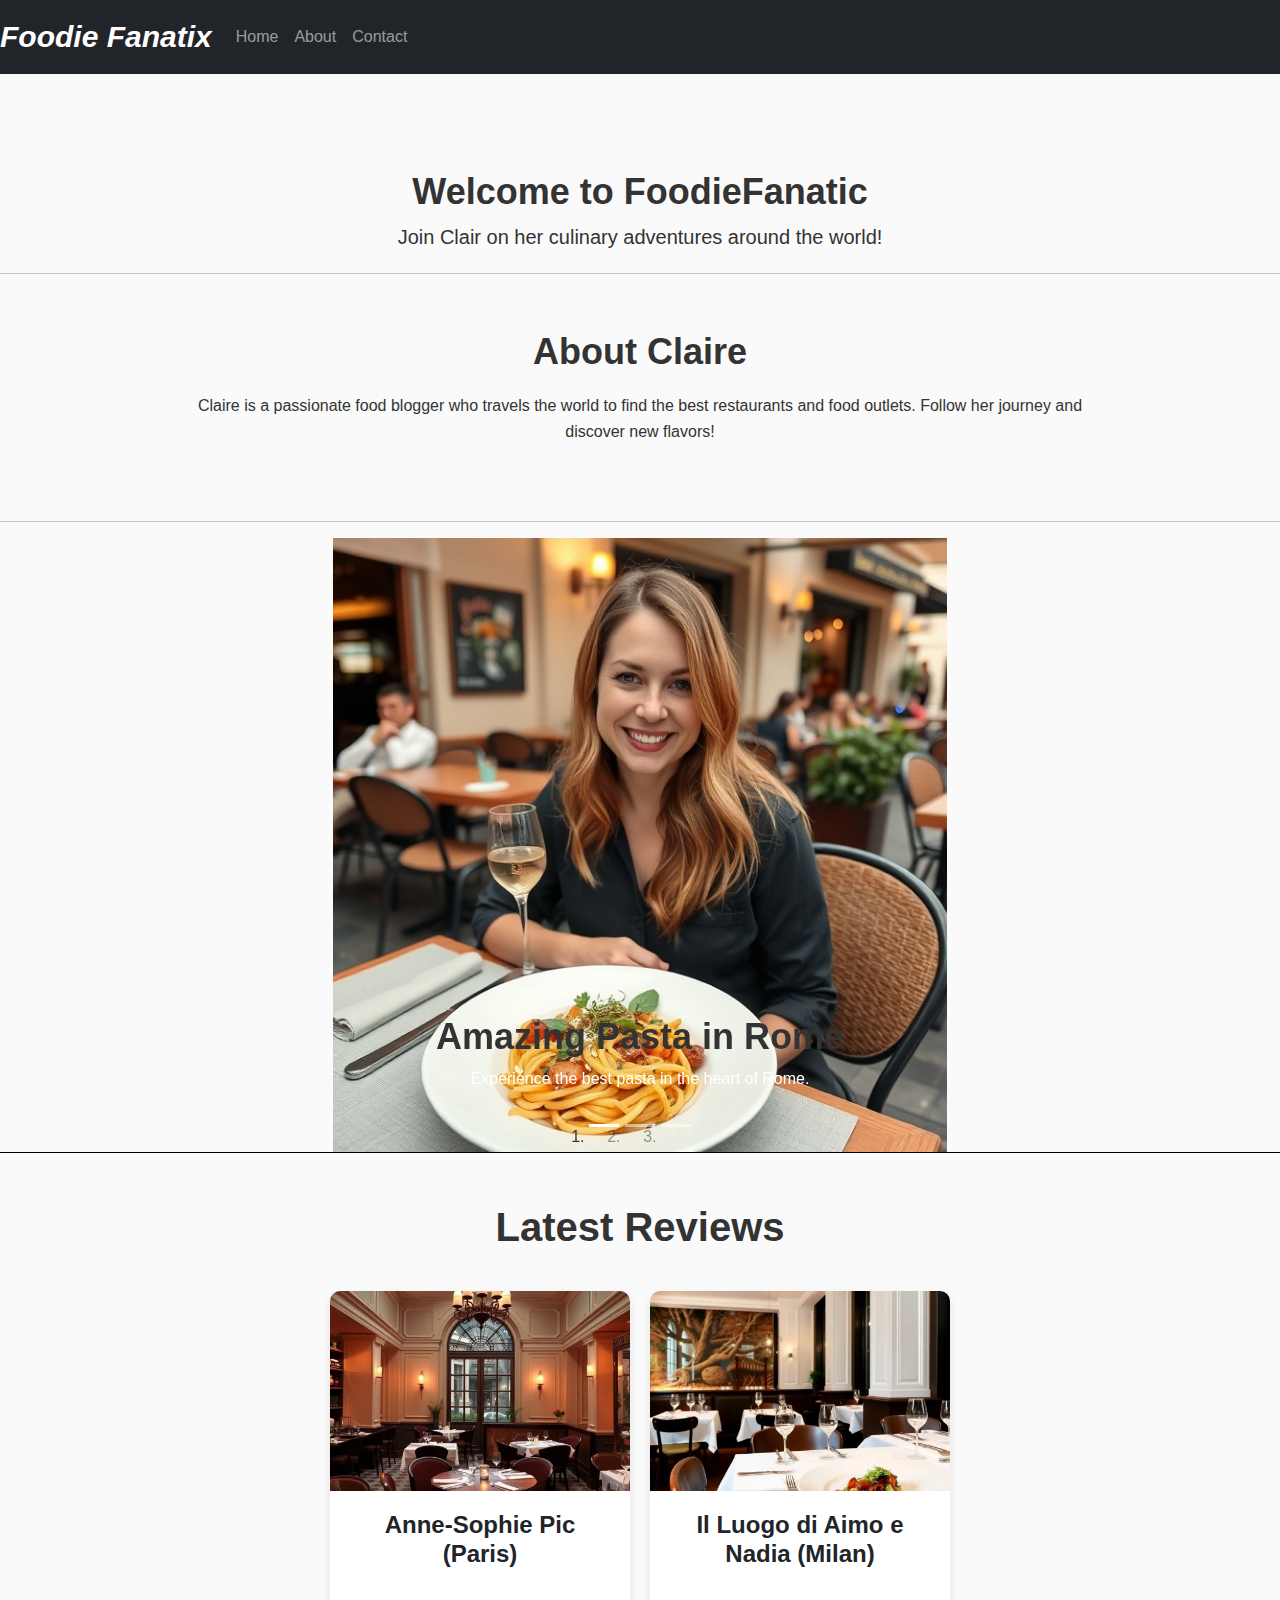
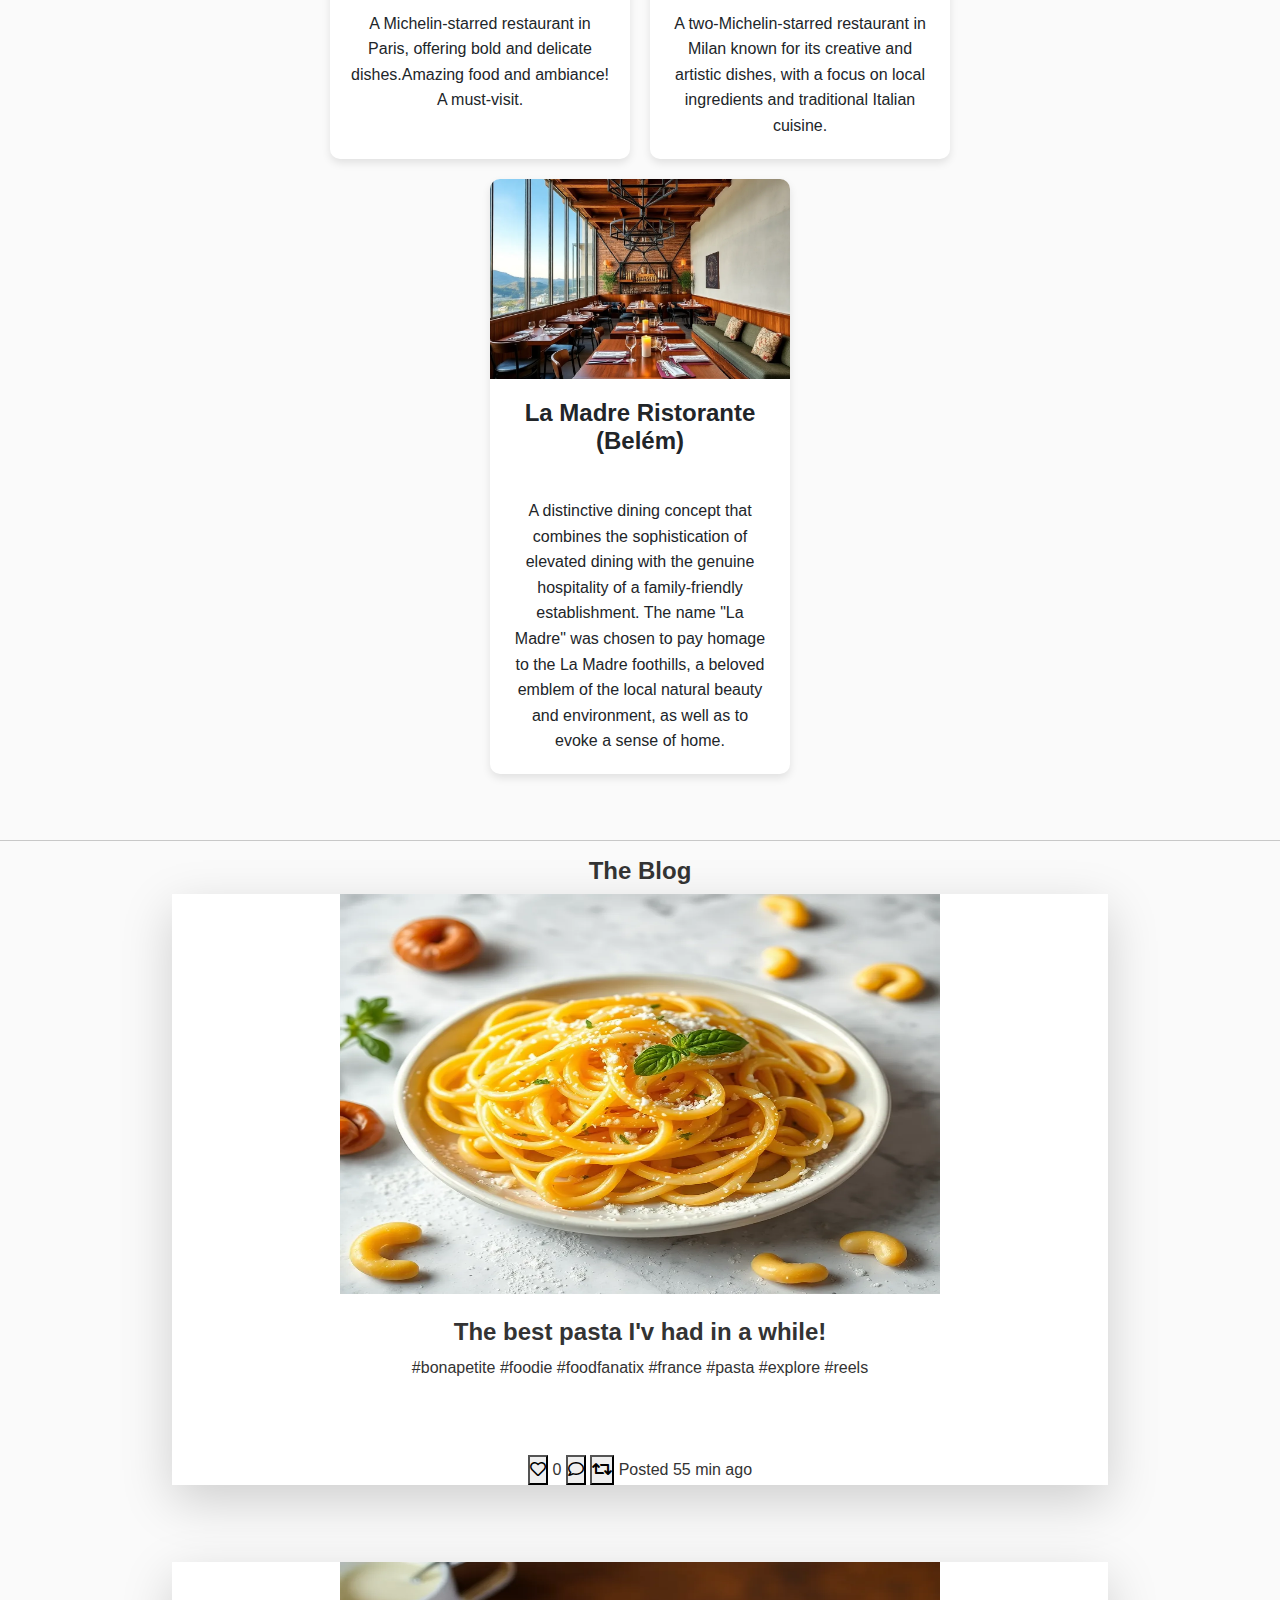
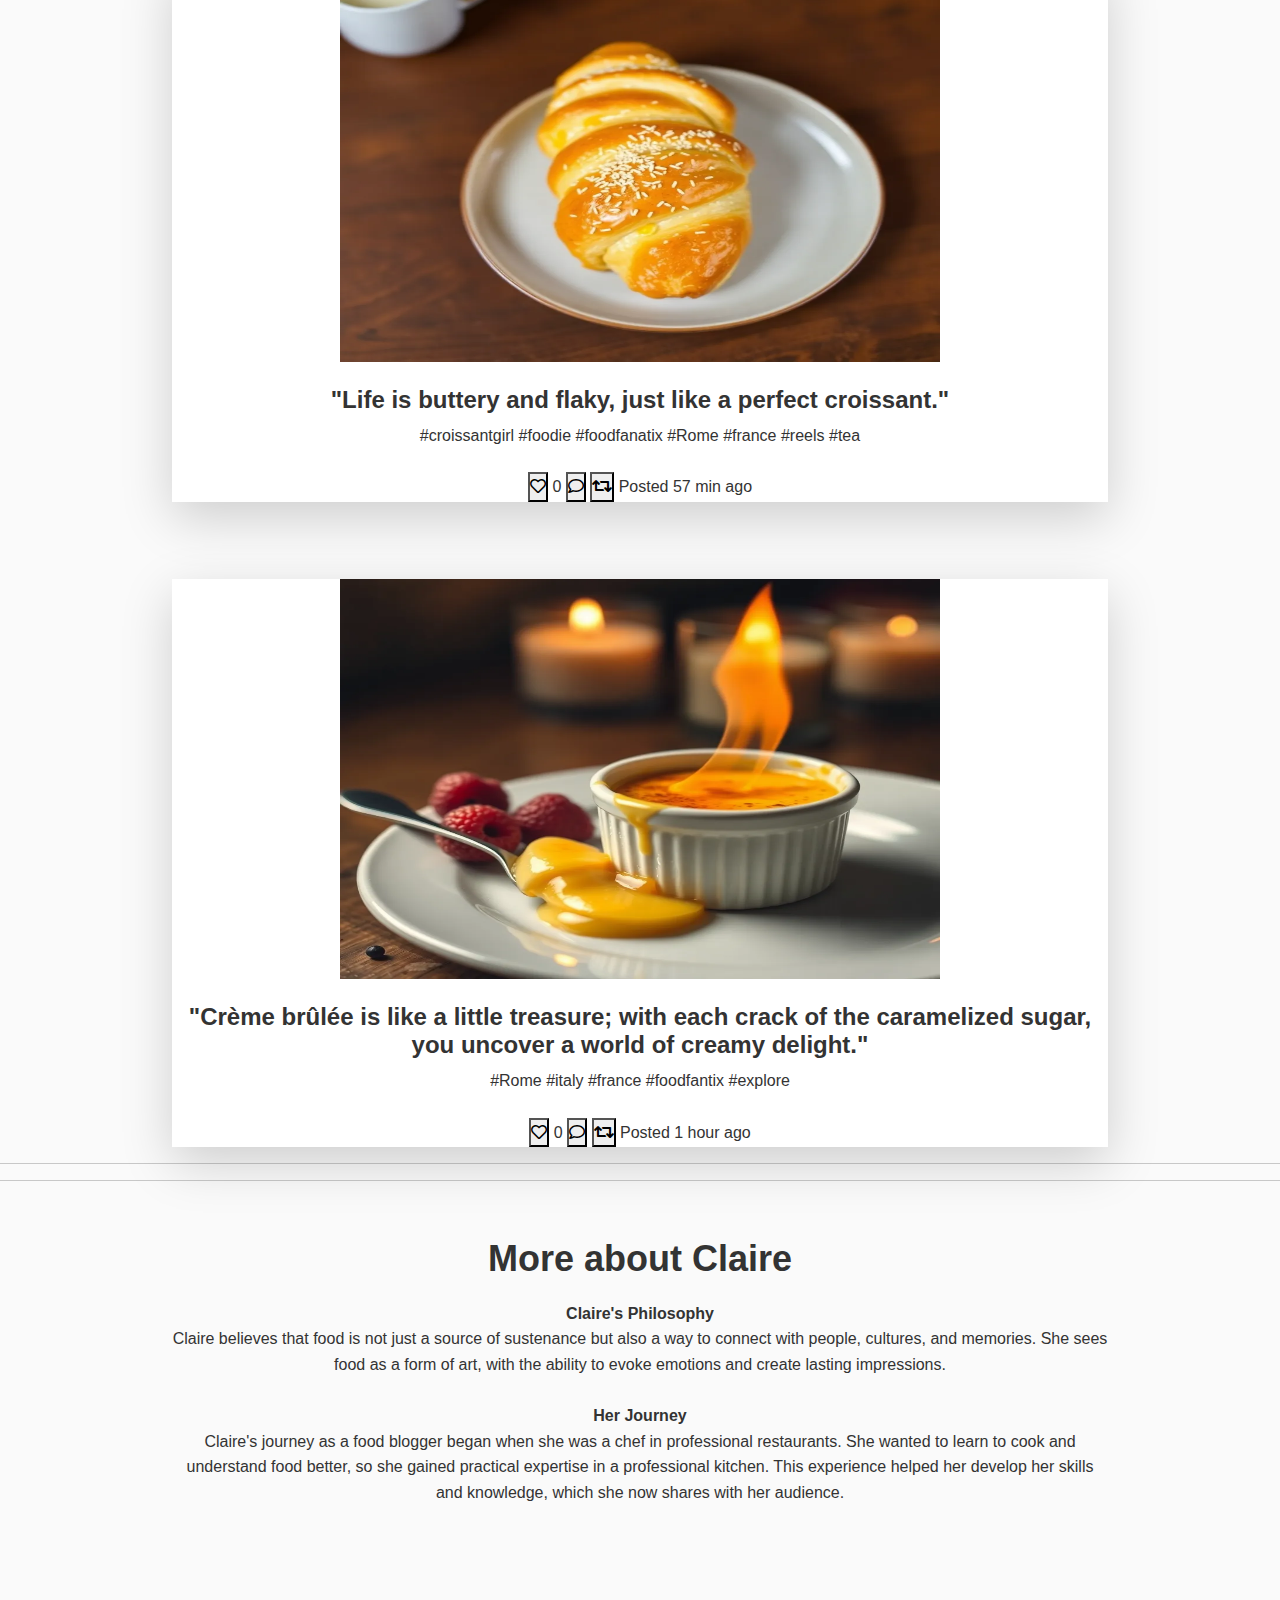
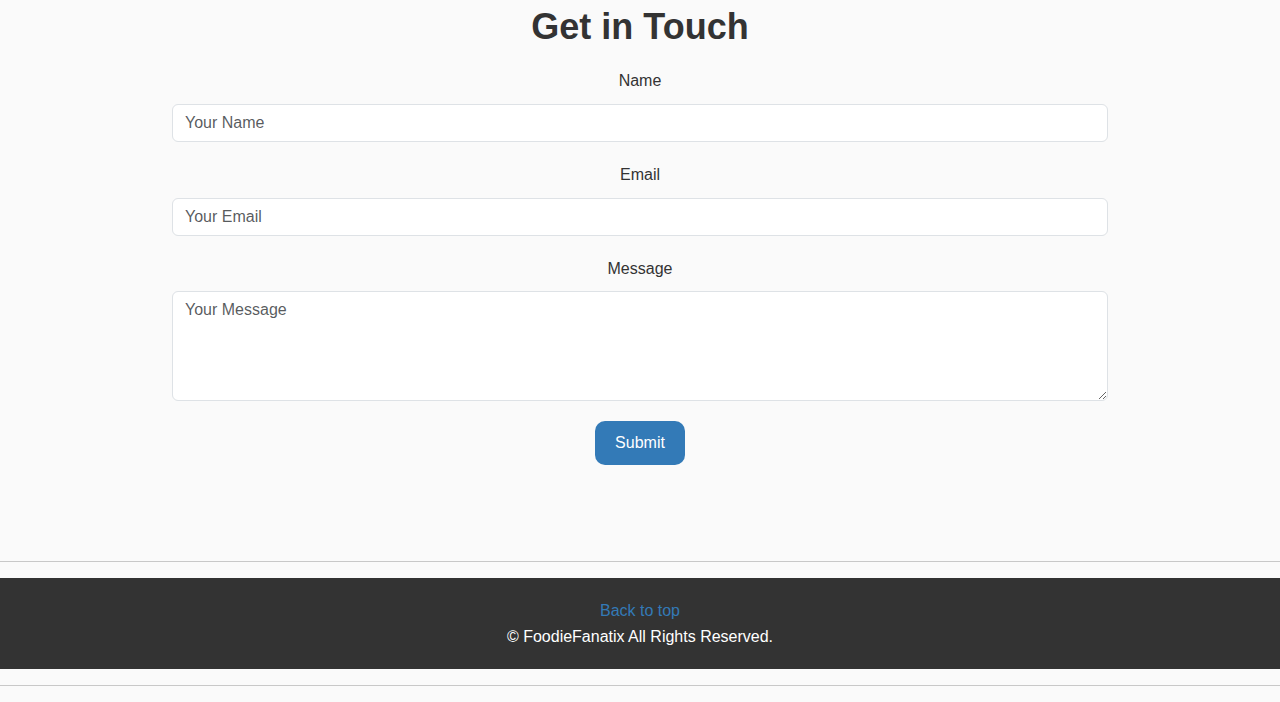
<file: index.html>
<!DOCTYPE html>
<html lang="en">
    <head>
        <meta charset="UTF-8">
        <meta name="viewport" content="width=device-width, initial-scale=1, shrink-to-fit=1.0">
        <title>Foodie Fanatix</title>
        <link rel="stylesheet" href="https://cdn.jsdelivr.net/npm/bootstrap@5.3.3/dist/css/bootstrap.min.css" integrity="sha384-QWTKZyjpPEjISv5WaRU9OFeRpok6YctnYmDr5pNlyT2bRjXh0JMhjY6hW+ALEwIH" crossorigin="anonymous">
        <link href="https://cdnjs.cloudflare.com/ajax/libs/font-awesome/5.15.3/css/all.min.css" rel="stylesheet"/>
        <link href="https://fonts.googleapis.com/css2?family=Roboto:wght@400;700&amp;display=swap" rel="stylesheet"/>
        <link rel="stylesheet" href="css/custom.css">
        </head>
        <body>
            <header>
                <nav class="navbar navbar-expand-lg navbar-dark bg-dark">
                    <a href="index.html" class="navbar-brand" style="font-style: italic; font-size: 30px;"><b>Foodie Fanatix</b></a>
                    <button class="navbar-toggler" type="button" data-bs-toggle="collapse" data-bs-target="#navbar">
                        <span class="navbar-toggler-icon"></span>
                    </button>

                    <div class="collapse navbar-collapse" id="navbar">
                        <div class="navbar-nav">
                            <a href="index.html" class="nav-item nav-link">Home</a>
                            <a href="about.html" class="nav-item nav-link">About</a>
                            <a href="contact.html" class="nav-item nav-link">Contact</a>
                        </div>
                    </div> 
                </nav>
            </header>

    <!-- Blog Header -->
    <div class="blog-header mx-auto text-center mt-5 pt-5">
        <h1>Welcome to FoodieFanatic</h1>
        <p class="lead">Join Clair on her culinary adventures around the world!</p>
    </div>
            
            <hr class="section-divider"/>
            
     <!-- About Section -->
    <section class="about text-center">
        <div class="container">
            <h2 class="about-title">About Claire</h2>
            <p class="about-text">Claire is a passionate food blogger who travels the world to find the best restaurants and food outlets. Follow her journey and discover new flavors!</p>
        </div>
    </section>
            
            <hr class="section-divider"/>

<!-- Carousel Section -->
<main>
    <div id="carouselImg" class="carousel slide carouselImg" data-ride="carousel">
        <ol class="carousel-indicators">
            <li data-bs-target="#carouselImg" data-bs-slide-to="0" class="active"></li>
            <li data-bs-target="#carouselImg" data-bs-slide-to="1"></li>
            <li data-bs-target="#carouselImg" data-bs-slide-to="2"></li>
        </ol>

        <div class="carousel-inner">
            <div class="carousel-item active">
                <img src="img/Claire.jpg" class="d-block" />
                <div class="carousel-caption">
                    <h1>Amazing Pasta in Rome</h1>
                    <p>Experience the best pasta in the heart of Rome.</p>
                </div>
            </div>
            <div class="carousel-item">
                <img src="img/Sweet%20Treats%20in%20Paris.jpg" class="d-block" />
                <div class="carousel-caption">
                    <h1>Sweet Treats in Paris</h1>
                    <p>Discover the sweetest desserts Claire found while exploring Paris.</p>
                </div>
            </div>
            <div class="carousel-item">
                <img src="img/Street%20Food%20in%20Bangkok.jpg" class="d-block" />
                <div class="carousel-caption">
                    <h1>Street Food in Bangkok</h1>
                    <p>Join Claire as she dives into the vibrant street food scene of Bangkok.</p>
                </div>
            </div>
        </div>
    </div>

    
    <!-- Reviews Section -->
    <section class="reviews text-center">
        <div class="container">
            <h2 class="reviews-title">Latest Reviews</h2>
            <div class="card-deck">
                <div class="card">
                    <img src="img/Anne-Sophie%20Pic.jpg" class="card-img-top" alt="Food Review 1">
                    <div class="card-body">
                        <h5 class="card-title">Anne-Sophie Pic (Paris)</h5>
                        <p class="card-text">A Michelin-starred restaurant in Paris, offering bold and delicate dishes.Amazing food and ambiance! A must-visit.</p>
                    </div>
                </div>
                <div class="card">
                    <img src="img/Il%20Luogo%20di%20Aimo%20e%20Nadia.jpg" class="card-img-top" alt="Food Review 2">
                    <div class="card-body">
                        <h5 class="card-title">Il Luogo di Aimo e Nadia (Milan)</h5>
                        <p class="card-text"> A two-Michelin-starred restaurant in Milan known for its creative and artistic dishes, with a focus on local ingredients and traditional Italian cuisine.</p>
                    </div>
                </div>
                <div class="card">
                    <img src="img/La%20Madre%20Ristorante.jpg" class="card-img-top" alt="Food Review 3">
                    <div class="card-body">
                        <h5 class="card-title">La Madre Ristorante (Belém)</h5>
                        <p class="card-text">A distinctive dining concept that combines the sophistication of elevated dining with the genuine hospitality of a family-friendly establishment. The name "La Madre" was chosen to pay homage to the La Madre foothills, a beloved emblem of the local natural beauty and environment, as well as to evoke a sense of home.</p>
                    </div>
                </div>
            </div>
        </div>
    </section>
            
            <hr class="section-divider"/>
            
    
            <!----- Blog Section ----->
             <section class="blog text-center">
                <div class="container">
                    <h2 class="blog-title">The Blog</h2>
                    <div class="flex justify-center">
            <div class="bg-white rounded-lg shadow-lg p-6 w-full max-w-2xl">
                <img alt="pasta" class="rounded-lg mb-4 w-full" height="400" src="img/pasta.jpg" width="600"/>
                <h2 class="text-xl font-bold mb-2">The best pasta I'v had in a while!</h2>
                <p class="text-gray-600 mb-4">#bonapetite #foodie #foodfanatix #france #pasta #explore #reels</p>
                
                <br><br>

                <div class="flex items-center text-gray-600 space-x-4">
                    <button class="focus:outline-none like-button"><i class="far fa-heart like-icon"></i></button>
                    <span class="like-count">0</span>
                    <button class="focus:outline-none"><i class="far fa-comment"></i></button>
                    <button class="focus:outline-none"><i class="fas fa-retweet"></i></button>
                    <span>Posted 55 min ago</span>
                </div>
            </div>
        </div>

<br><br><br>

        <div class="flex justify-center">
            <div class="bg-white rounded-lg shadow-lg p-6 w-full max-w-2xl">
                <img alt="croissant" class="rounded-lg mb-4 w-full" height="400" src="img/croissant.jpg" width="600"/>
                <h2 class="text-xl font-bold mb-2">"Life is buttery and flaky, just like a perfect croissant."</h2>
                <p class="text-gray-600 mb-4">#croissantgirl #foodie #foodfanatix #Rome #france #reels #tea</p>

                <div class="flex items-center text-gray-600 space-x-4">
                    <button class="focus:outline-none like-button"><i class="far fa-heart like-icon"></i></button>
                    <span class="like-count">0</span>
                    <button class="focus:outline-none"><i class="far fa-comment"></i></button>
                    <button class="focus:outline-none"><i class="fas fa-retweet"></i></button>
                    <span>Posted 57 min ago</span>
                </div>
            </div>
        </div>

<br><br><br>

        <div class="flex justify-center">
            <div class="bg-white rounded-lg shadow-lg p-6 w-full max-w-2xl">
                <img alt="crèmeBrûlée" class="rounded-lg mb-4 w-full" height="400" src="img/Creme%20brulee.jpg" width="600"/>
                <h2 class="text-xl font-bold mb-2"> "Crème brûlée is like a little treasure; with each crack of the caramelized sugar, you uncover a world of creamy delight."</h2>
                <p class="text-gray-600 mb-4">#Rome #italy #france #foodfantix #explore</p>

                <div class="flex items-center text-gray-600 space-x-4">
                    <button class="focus:outline-none like-button"><i class="far fa-heart like-icon"></i></button>
                    <span class="like-count">0</span>
                    <button class="focus:outline-none"><i class="far fa-comment"></i></button>
                    <button class="focus:outline-none"><i class="fas fa-retweet"></i></button>
                    <span>Posted 1 hour ago</span>
                </div>
            </div>
        </div>
    </div>
 </section>
            
            <hr class="section-divider"/>
            <hr class="section-divider"/>

    <!-- More About Section -->
    <section class="about text-center">
        <div class="container">
            <h2 class="about-title">More about Claire</h2>
            <p class="about-text"><b>Claire's Philosophy</b>
                <br>
Claire believes that food is not just a source of sustenance but also a way to connect with people, cultures, and memories. She sees food as a form of art, with the ability to evoke emotions and create lasting impressions.
            <br><br>
                <b>Her Journey</b>
                <br>
Claire's journey as a food blogger began when she was a chef in professional restaurants. She wanted to learn to cook and understand food better, so she gained practical expertise in a professional kitchen. This experience helped her develop her skills and knowledge, which she now shares with her audience.
            </p>
        </div>
    </section>

    <!-- Contact Section -->
    <section class="contact text-center">
        <div class="container">
            <h2 class="contact-title">Get in Touch</h2>
            <form>
                <div class="form-group">
                    <label for="name">Name</label>
                    <input type="text" class="form-control" id="name" placeholder="Your Name">
                </div>
                <div class="form-group">
                    <label for="email">Email</label>
                    <input type="email" class="form-control" id="email" placeholder="Your Email">
                </div>
                <div class="form-group">
                    <label for="message">Message</label>
                    <textarea class="form-control" id="message" rows="4" placeholder="Your Message"></textarea>
                </div>
                <button type="submit" class="btn btn-primary">Submit</button>
            </form>
        </div>
    </section>

    <hr class="section-divider"/>
    
                
            <!-- Footer -->
    <footer>
        <p class="float-right"><a href="index.html">Back to top</a></p>
        <p>&copy; FoodieFanatix All Rights Reserved.</p>
    </footer>
            </main>
    
    <hr class="section-divider"/>
    
                <script>
                    let likeButtons = document.querySelectorAll('.like-button');
                    let likeIcons = document.querySelectorAll('.like-icon');
                    let likeCounts = document.querySelectorAll('.like-count');

                    likeButtons.forEach((button, index) => {
                        let likes = 0;
                        let liked = false;

                        button.addEventListener('click', () => {
                            if (!liked) {
                                likes++;
                                likeIcons[index].classList.remove('far');
                                likeIcons[index].classList.add('fas', 'text-red-500');
                            } else {
                                likes--;
                                likeIcons[index].classList.remove('fas', 'text-red-500');
                                likeIcons[index].classList.add('far');
                            }
                            liked = !liked;
                            likeCounts[index].textContent = likes;
                        });
                    });
                </script>

    <script src="https://code.jquery.com/jquery-3.7.1.js" integrity="sha256-eKhayi8LEQwp4NKxN+CfCh+3qOVUtJn3QNZ0TciWLP4=" crossorigin="anonymous"></script>
    <script src="https://cdn.jsdelivr.net/npm/@popperjs/core@2.9.2/dist/umd/popper.min.js"></script>
    <script src="https://cdn.jsdelivr.net/npm/bootstrap@5.3.3/dist/js/bootstrap.min.js" integrity="sha384-0pUGZvbkm6XF6gxjEnlmuGrJXVbNuzT9qBBavbLwCsOGabYfZo0T0to5eqruptLy" crossorigin="anonymous"></script>
</body>
</html>
</file>
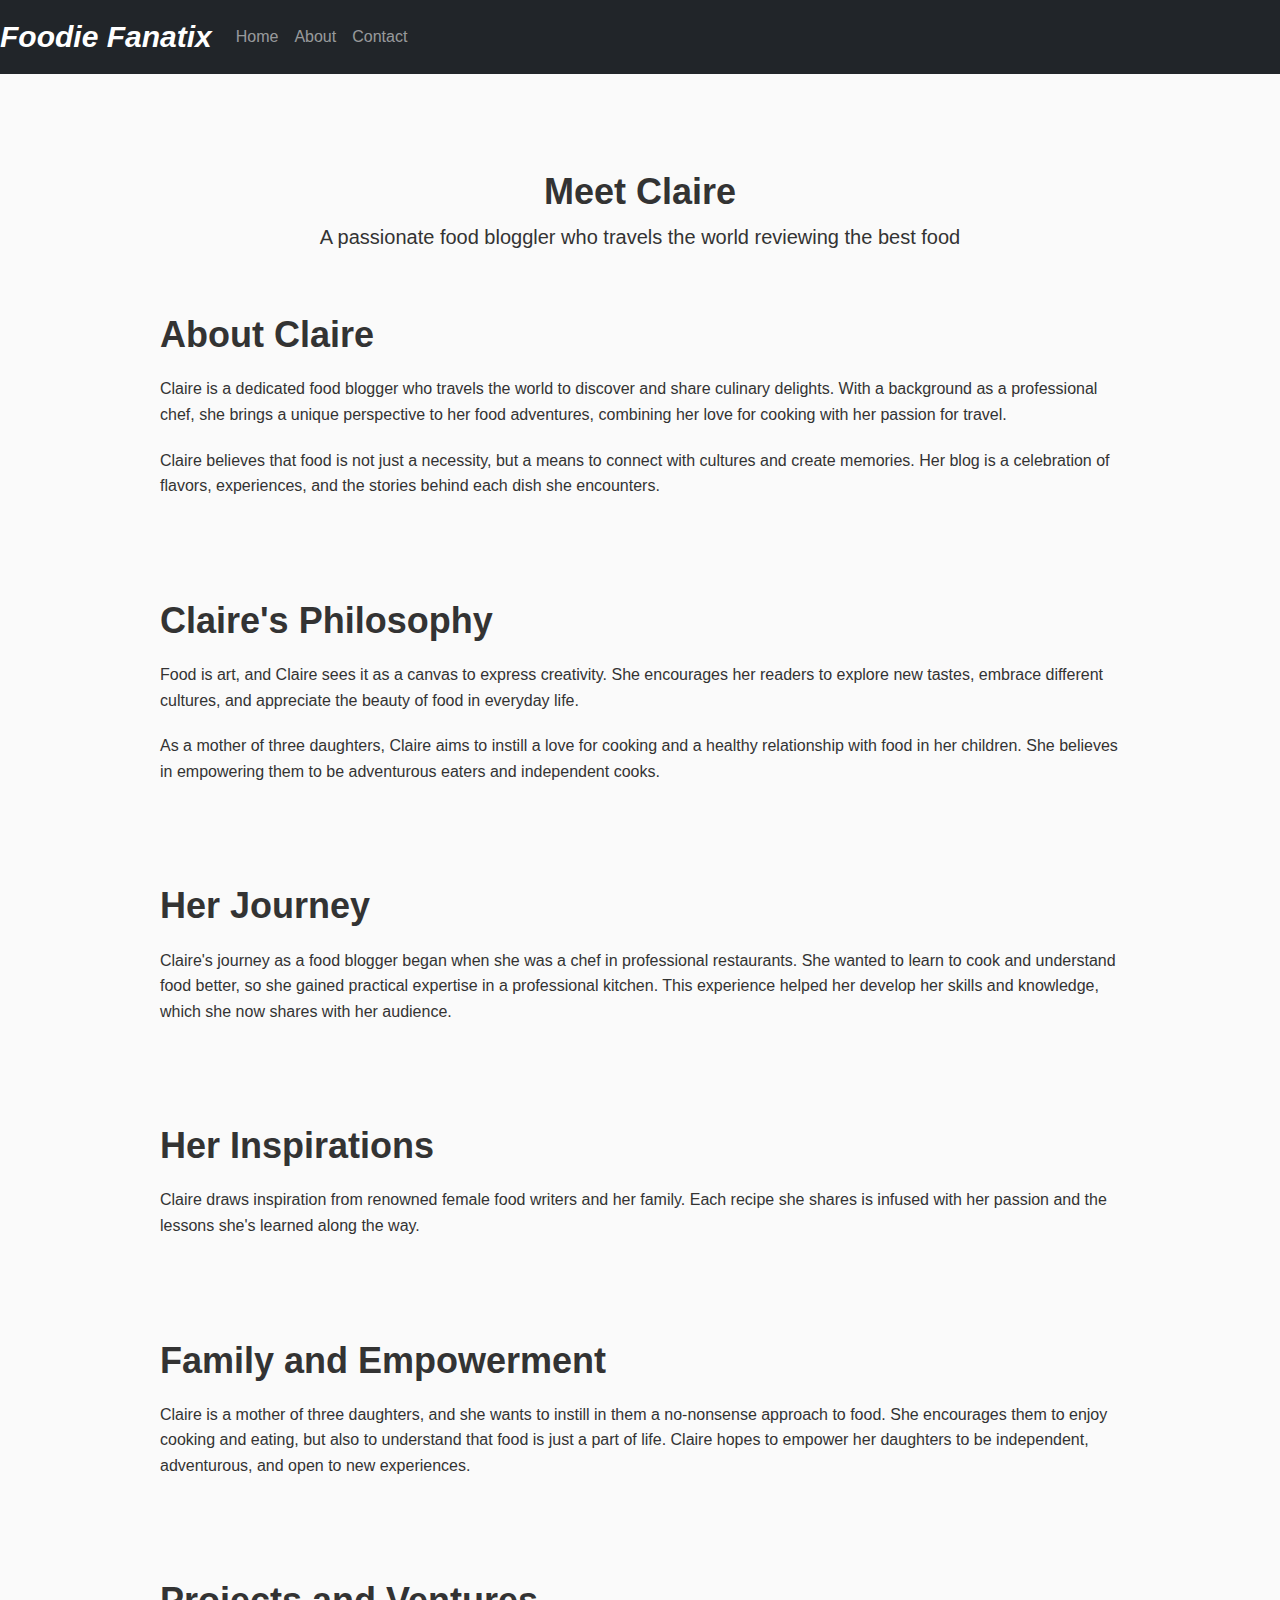
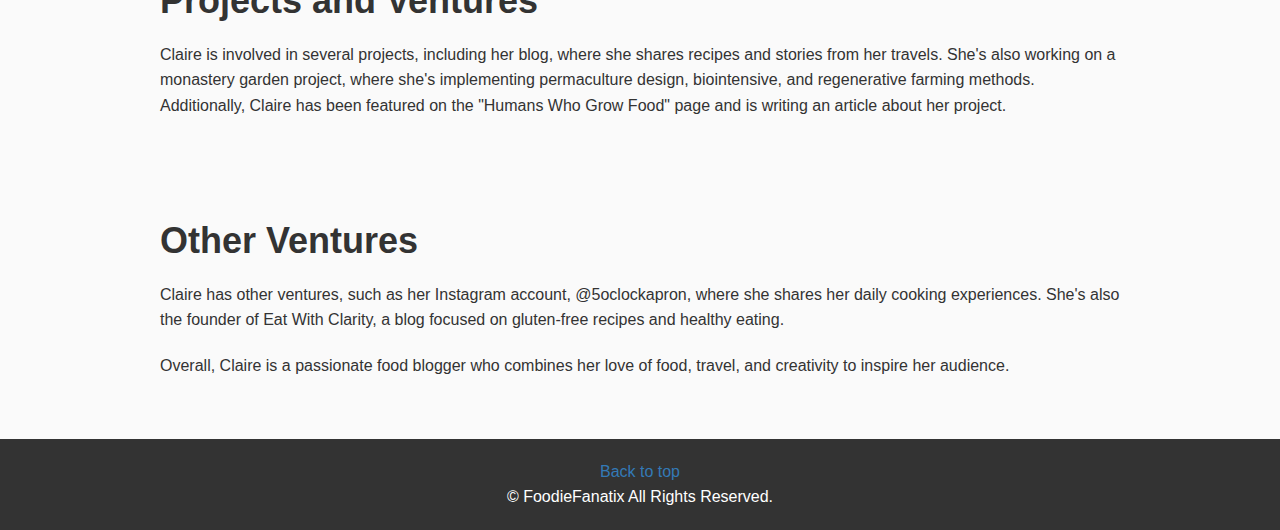
<file: about.html>
<!DOCTYPE html>
<html lang="en">
    <head>
        <meta charset="UTF-8">
        <meta name="viewport" content="width=device-width, initial-scale=1, shrink-to-fit=1.0">
        <title>Foodie Fanatix</title>
        <link rel="stylesheet" href="https://cdn.jsdelivr.net/npm/bootstrap@5.3.3/dist/css/bootstrap.min.css" integrity="sha384-QWTKZyjpPEjISv5WaRU9OFeRpok6YctnYmDr5pNlyT2bRjXh0JMhjY6hW+ALEwIH" crossorigin="anonymous">
        <link href="https://cdnjs.cloudflare.com/ajax/libs/font-awesome/5.15.3/css/all.min.css" rel="stylesheet"/>
        <link href="https://fonts.googleapis.com/css2?family=Roboto:wght@400;700&amp;display=swap" rel="stylesheet"/>
        <link rel="stylesheet" href="css/custom.css">
        </head>
        <body>
            <header>
                <nav class="navbar navbar-expand-lg navbar-dark bg-dark">
                    <a href="index.html" class="navbar-brand" style="font-style: italic; font-size: 30px;"><b>Foodie Fanatix</b></a>
                    <button class="navbar-toggler" type="button" data-bs-toggle="collapse" data-bs-target="#navbar">
                        <span class="navbar-toggler-icon"></span>
                    </button>

                    <div class="collapse navbar-collapse" id="navbar">
                        <div class="navbar-nav">
                            <a href="index.html" class="nav-item nav-link">Home</a>
                            <a href="about.html" class="nav-item nav-link">About</a>
                            <a href="contact.html" class="nav-item nav-link">Contact</a>
                        </div>
                    </div> 
                </nav>
            </header>
<body>

      <!-- Blog Header -->
    <div class="blog-header mx-auto text-center mt-5 pt-5">
        <h1>Meet Claire</h1>
        <p class="lead">A passionate food bloggler who travels the world reviewing the best food</p>
    </div>

    <!-- About Section -->
    <div class="container about">
        <h2 class="about-title">About Claire</h2>
        <p class="about-text">
            Claire is a dedicated food blogger who travels the world to discover and share culinary delights. With a background as a professional chef, she brings a unique perspective to her food adventures, combining her love for cooking with her passion for travel.
        </p>
        <p class="about-text">
            Claire believes that food is not just a necessity, but a means to connect with cultures and create memories. Her blog is a celebration of flavors, experiences, and the stories behind each dish she encounters.
        </p>
    </div>

    <!-- Philosophy Section -->
    <div class="container about">
        <h2 class="about-title">Claire's Philosophy</h2>
        <p class="about-text">
            Food is art, and Claire sees it as a canvas to express creativity. She encourages her readers to explore new tastes, embrace different cultures, and appreciate the beauty of food in everyday life.
        </p>
        <p class="about-text">
            As a mother of three daughters, Claire aims to instill a love for cooking and a healthy relationship with food in her children. She believes in empowering them to be adventurous eaters and independent cooks.
        </p>
    </div>

    <!-- Journey Section -->
    <div class="container about">
        <h2 class="about-title">Her Journey</h2>
        <p class="about-text">
           Claire's journey as a food blogger began when she was a chef in professional restaurants. She wanted to learn to cook and understand food better, so she gained practical expertise in a professional kitchen. This experience helped her develop her skills and knowledge, which she now shares with her audience.
        </p>
    </div>
    
    <!-- Inspirations Section -->
    <div class="container about">
        <h2 class="about-title">Her Inspirations</h2>
        <p class="about-text">
            Claire draws inspiration from renowned female food writers and her family. Each recipe she shares is infused with her passion and the lessons she's learned along the way.
        </p>
    </div>
    
    <!-- Family and Empowerment Section -->
    <div class="container about">
        <h2 class="about-title">Family and Empowerment</h2>
        <p class="about-text">
            Claire is a mother of three daughters, and she wants to instill in them a no-nonsense approach to food. She encourages them to enjoy cooking and eating, but also to understand that food is just a part of life. Claire hopes to empower her daughters to be independent, adventurous, and open to new experiences.
        </p>
    </div>
    
    <!-- Projects and Ventures Section -->
    <div class="container about">
        <h2 class="about-title">Projects and Ventures</h2>
        <p class="about-text">
            Claire is involved in several projects, including her blog, where she shares recipes and stories from her travels. She's also working on a monastery garden project, where she's implementing permaculture design, biointensive, and regenerative farming methods. Additionally, Claire has been featured on the "Humans Who Grow Food" page and is writing an article about her project.
        </p>
    </div>
    
    <!-- Other Ventures Section -->
    <div class="container about">
        <h2 class="about-title">Other Ventures</h2>
        <p class="about-text">
            Claire has other ventures, such as her Instagram account, @5oclockapron, where she shares her daily cooking experiences. She's also the founder of Eat With Clarity, a blog focused on gluten-free recipes and healthy eating.
        </p>
        <p>Overall, Claire is a passionate food blogger who combines her love of food, travel, and creativity to inspire her audience.</p>
    </div>

    <!-- Footer -->
    <footer>
        <p class="float-right"><a href="about.html">Back to top</a></p>
        <p>&copy; FoodieFanatix All Rights Reserved.</p>
    </footer>

    <script src="https://code.jquery.com/jquery-3.7.1.js" integrity="sha256-eKhayi8LEQwp4NKxN+CfCh+3qOVUtJn3QNZ0TciWLP4=" crossorigin="anonymous"></script>
    <script src="https://cdn.jsdelivr.net/npm/@popperjs/core@2.9.2/dist/umd/popper.min.js"></script>
    <script src="https://cdn.jsdelivr.net/npm/bootstrap@5.3.3/dist/js/bootstrap.min.js" integrity="sha384-0pUGZvbkm6XF6gxjEnlmuGrJXVbNuzT9qBBavbLwCsOGabYfZo0T0to5eqruptLy" crossorigin="anonymous"></script>
</body>
</html>
</file>
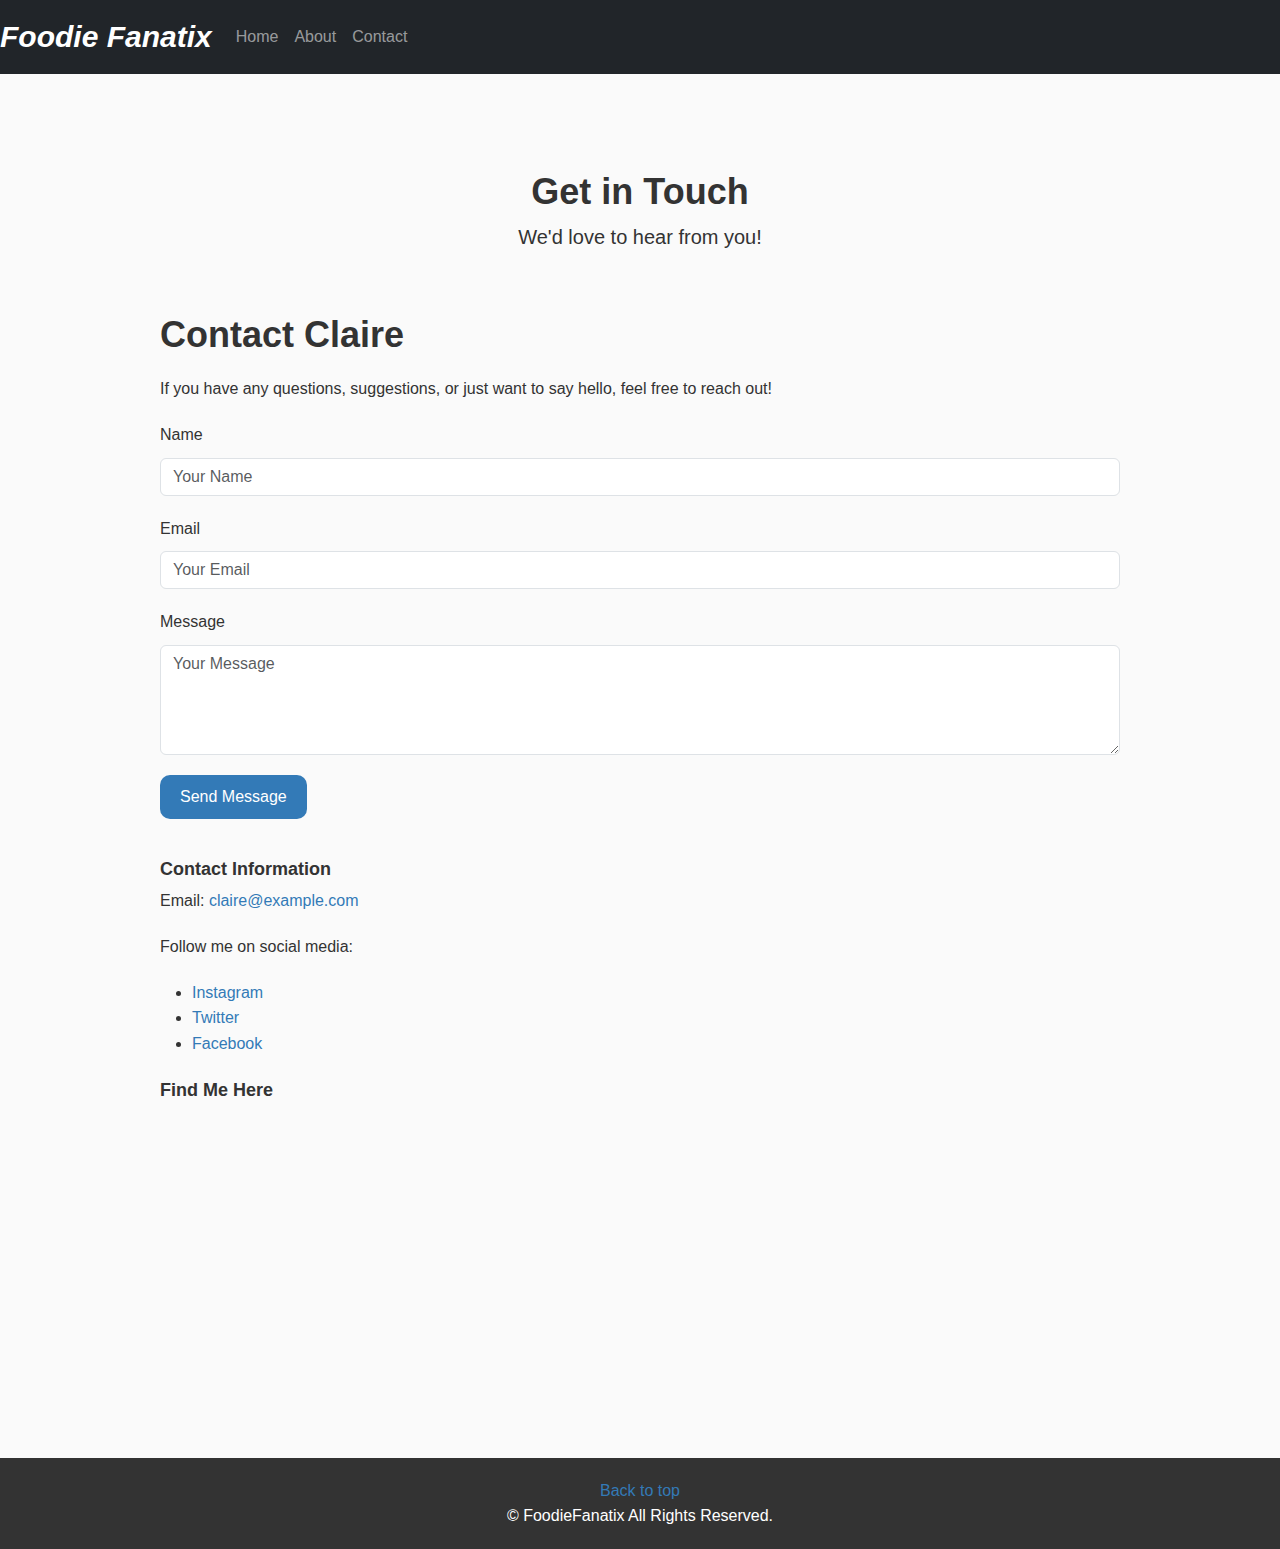
<file: contact.html>
<!DOCTYPE html>
<html lang="en">
    <head>
        <meta charset="UTF-8">
        <meta name="viewport" content="width=device-width, initial-scale=1, shrink-to-fit=1.0">
        <title>Foodie Fanatix</title>
        <link rel="stylesheet" href="https://cdn.jsdelivr.net/npm/bootstrap@5.3.3/dist/css/bootstrap.min.css" integrity="sha384-QWTKZyjpPEjISv5WaRU9OFeRpok6YctnYmDr5pNlyT2bRjXh0JMhjY6hW+ALEwIH" crossorigin="anonymous">
        <link href="https://cdnjs.cloudflare.com/ajax/libs/font-awesome/5.15.3/css/all.min.css" rel="stylesheet"/>
        <link href="https://fonts.googleapis.com/css2?family=Roboto:wght@400;700&amp;display=swap" rel="stylesheet"/>
        <link rel="stylesheet" href="css/custom.css">
        </head>
        <body>
            <header>
                <nav class="navbar navbar-expand-lg navbar-dark bg-dark">
                    <a href="index.html" class="navbar-brand" style="font-style: italic; font-size: 30px;"><b>Foodie Fanatix</b></a>
                    <button class="navbar-toggler" type="button" data-bs-toggle="collapse" data-bs-target="#navbar">
                        <span class="navbar-toggler-icon"></span>
                    </button>

                    <div class="collapse navbar-collapse" id="navbar">
                        <div class="navbar-nav">
                            <a href="index.html" class="nav-item nav-link">Home</a>
                            <a href="about.html" class="nav-item nav-link">About</a>
                            <a href="contact.html" class="nav-item nav-link">Contact</a>
                        </div>
                    </div> 
                </nav>
            </header>
<body>

    <!-- Blog Header -->
    <div class="blog-header mx-auto text-center mt-5 pt-5">
        <h1>Get in Touch</h1>
        <p class="lead">We'd love to hear from you!</p>
    </div>

    <!-- Contact Section -->
    <div class="container contact">
        <h2 class="contact-title">Contact Claire</h2>
        <p>If you have any questions, suggestions, or just want to say hello, feel free to reach out!</p>

        <!-- Contact Form -->
        <form>
            <div class="form-group">
                <label for="name">Name</label>
                <input type="text" class="form-control" id="name" placeholder="Your Name" required>
            </div>
            <div class="form-group">
                <label for="email">Email</label>
                <input type="email" class="form-control" id="email" placeholder="Your Email" required>
            </div>
            <div class="form-group">
                <label for="message">Message</label>
                <textarea class="form-control" id="message" rows="4" placeholder="Your Message" required></textarea>
            </div>
            <button type="submit" class="btn btn-primary">Send Message</button>
        </form>

        <!-- Contact Information -->
        <div class="contact-info mt-4">
            <h3>Contact Information</h3>
            <p>Email: <a href="mailto:claire@example.com">claire@example.com</a></p>
            <p>Follow me on social media:</p>
            <ul>
                <li><a href="https://instagram.com/5oclockapron" target="_blank">Instagram</a></li>
                <li><a href="https://twitter.com/clairefoodblog" target="_blank">Twitter</a></li>
                <li><a href="https://facebook.com/clairefoodblog" target="_blank">Facebook</a></li>
            </ul>
        </div>

        <!-- Map Section -->
        <div class="map mt-4">
            <h3>Find Me Here</h3>
            <iframe src="https://www.google.com/maps/embed?pb=!1m18!1m12!1m3!1d3151.835434509852!2d144.9537353153184!3d-37.81627997975121!2m3!1f0!2f0!3f0!3m2!1i1024!2i768!4f13.1!3m3!1m2!1s0x6ad642af0f1c1e61%3A0x5045675218ceedb!2sMelbourne%20Victoria%20Australia!5e0!3m2!1sen!2sus!4v1631349164291!5m2!1sen!2sus" width="100%" height="300" style="border:0;" allowfullscreen="" loading="lazy"></iframe>
        </div>
    </div>

    <!-- Footer -->
    <footer>
        <p class="float-right"><a href="contact.html">Back to top</a></p>
        <p>&copy; FoodieFanatix All Rights Reserved.</p>
    </footer>

    <script src="https://code.jquery.com/jquery-3.7.1.js" integrity="sha256-eKhayi8LEQwp4NKxN+CfCh+3qOVUtJn3QNZ0TciWLP4=" crossorigin="anonymous"></script>
    <script src="https://cdn.jsdelivr.net/npm/@popperjs/core@2.9.2/dist/umd/popper.min.js"></script>
    <script src="https://cdn.jsdelivr.net/npm/bootstrap@5.3.3/dist/js/bootstrap.min.js" integrity="sha384-0pUGZvbkm6XF6gxjEnlmuGrJXVbNuzT9qBBavbLwCsOGabYfZo0T0to5eqruptLy" crossorigin="anonymous"></script>
</body>
</html>
</file>
<file: css/custom.css>
/* Global Styles */

* {
  box-sizing: border-box;
  margin: 0;
  padding: 0;
}

body {
  font-family: Arial, sans-serif;
  line-height: 1.6;
  color: #333;
  background-color: cadetblue;
}

h1, h2, h3, h4, h5, h6 {
  font-weight: bold;
  color: #333;
}

h1 {
  font-size: 36px;
}

h2 {
  font-size: 24px;
}

h3 {
  font-size: 18px;
}

h4 {
  font-size: 16px;
}

h5 {
  font-size: 14px;
}

h6 {
  font-size: 12px;
}

p {
  font-size: 16px;
  margin-bottom: 20px;
}

a {
  text-decoration: none;
  color: #337ab7;
}

a:hover {
  color: #23527c;
}

/* Hero Section */

.hero {
  background-image: url('hero.jpg');
  background-size: cover;
  background-position: center;
  height: 100vh;
  display: flex;
  justify-content: center;
  align-items: center;
  color: #fff;
}

.hero-title {
  font-size: 48px;
  font-weight: bold;
  margin-bottom: 20px;
}

.hero-subtitle {
  font-size: 24px;
  margin-bottom: 40px;
}

/* Reviews Section */

.reviews {
  padding: 50px 0;
}

.reviews-title {
  font-size: 2.5rem;
  font-weight: 700;
  margin-bottom: 40px;
}

.card-deck {
  display: flex;
  flex-wrap: wrap;
  justify-content: center;
  gap: 20px;
}

.card {
  width: 300px;
  border: none;
  border-radius: 10px;
  box-shadow: 0 4px 8px rgba(0, 0, 0, 0.1);
  overflow: hidden;
}

.card-img-top {
  width: 100%;
  height: 200px;
  object-fit: cover;
}

.card-body {
  padding: 20px;
}

.card-title {
  font-size: 1.5rem;
  font-weight: 600;
  margin-bottom: 10px;
}

.card-text {
  font-size: 1rem;
  line-height: 1.6;
}

/* About Section */

.about {
  padding: 40px 0;
}

.about-title {
  font-size: 36px;
  margin-bottom: 20px;
}

.about-text {
  font-size: 16px;
  margin-bottom: 20px;
}

/* Contact Section */

.contact {
  padding: 40px 0;
}

.contact-title {
  font-size: 36px;
  margin-bottom: 20px;
}

form {
  margin-bottom: 40px;
}

.form-group {
  margin-bottom: 20px;
}

label {
  font-size: 16px;
  margin-bottom: 10px;
}

input, textarea {
  width: 100%;
  padding: 10px;
  margin-bottom: 20px;
  border: 1px solid #ccc;
  border-radius: 10px;
}

button[type="submit"] {
  background-color: #337ab7;
  color: #fff;
  padding: 10px 20px;
  border: none;
  border-radius: 10px;
  cursor: pointer;
}

button[type="submit"]:hover {
  background-color: #23527c;
}

/* Footer */

footer {
  background-color: #333;
  color: #fff;
  padding: 20px 0;
  text-align: center;
}

footer p {
  margin-bottom: 0px;
}


/*Blog Block Posts*/
html {
    font-size: 14px;
    
}

@media (min-width: 750px) {
    html {
        font-size: 12px;
    }
}

.blog-header{
    margin-top: 7rem;
    max-width: 700px;
    
}

@media (max-width: 750px){
    .blog-header{
        margin-top: 8rem;
    }
}

.container{
    max-width: 960px;
    
}


.card-deck .card{
    min-width: 250px;
    
}

.card-text{
    padding-top: 2rem;
    
}

.card-block{
    min-height: 250px;
    
}

.active{
    border-bottom: 1px solid black;
}

html {
    font-size: 12px;
}

@media (min-width: 768px) {
    html {
        font-size: 16px;
    }
}

body {
    background-color: #fafafa; /* Light background for Instagram-like feel */
}


.feed {
    margin-top: 20px; /* Space for fixed header */
}

.card {
    border: none; /* Remove default border */
    border-radius: 10px;
}


/* Carousel */
.carousel-item img {
    width: 100%; /* Adjust this value to make images smaller */
    height: auto; /* Maintain aspect ratio */
    margin: 0 auto; /* Center the image */
}

@media (max-width: 768px) {
    .carousel-item img {
        width: 100%; /* Full width on smaller screens */
    }
}

@media (min-width: 769px) {
    .carousel-item img {
        width: 48%; /* Smaller width on larger screens */
    }
}
</file>
